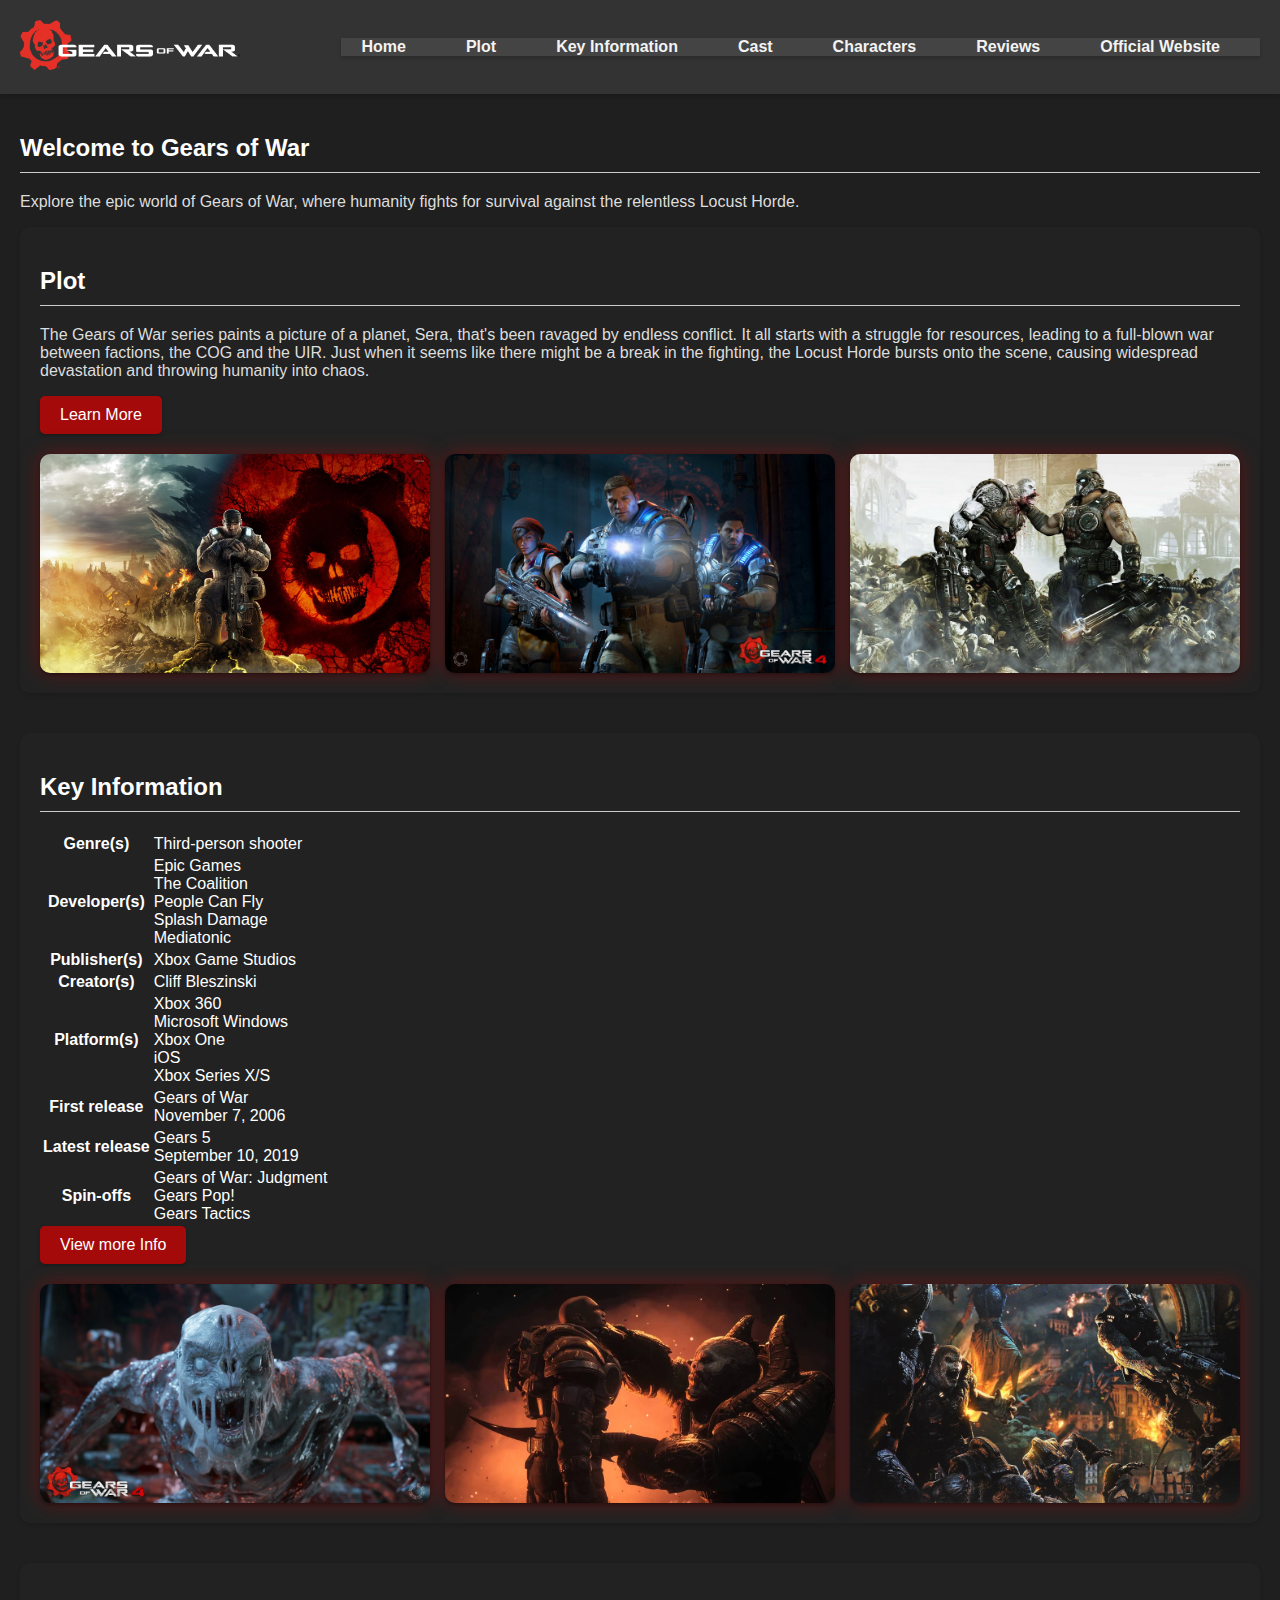
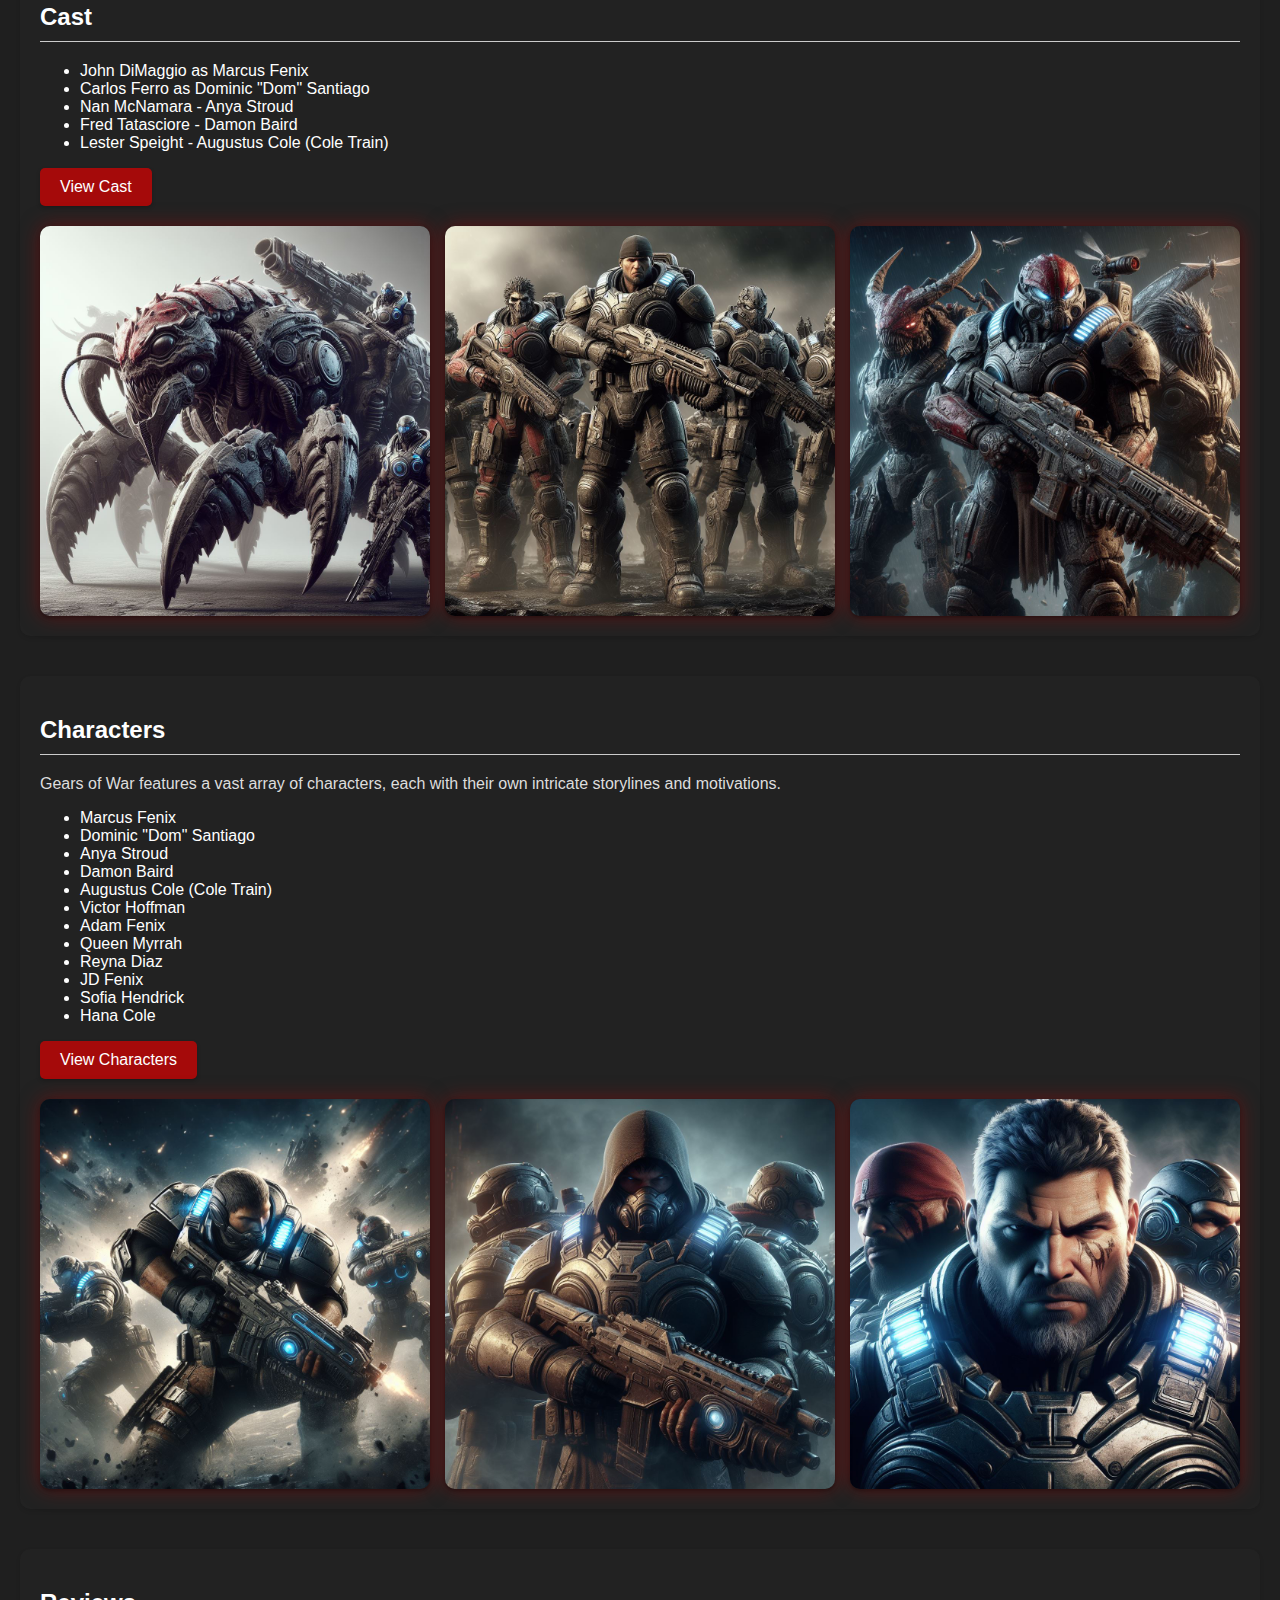
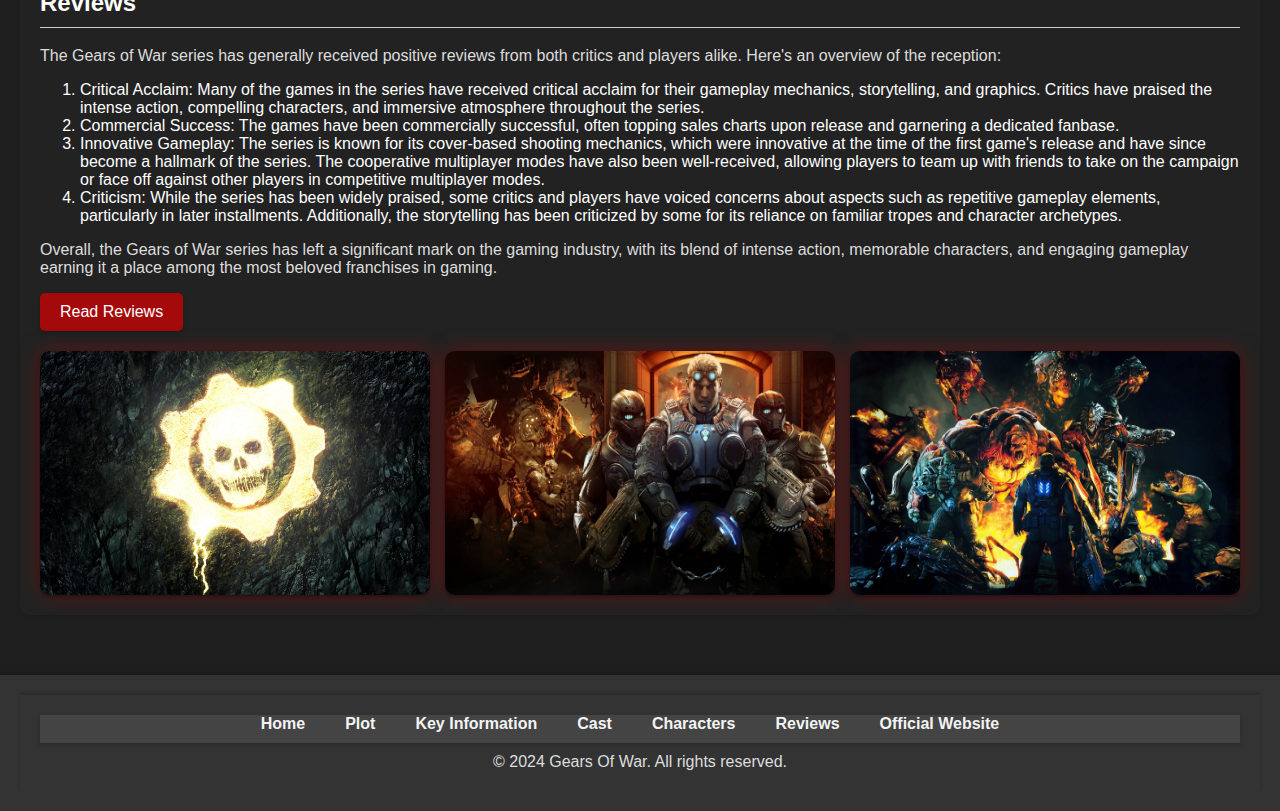
<file: index.html>
<!-- Student Name: Muhammad Mohsin -->
<!-- Student ID: 2023-741 -->
<!-- Course: Creative Computing L4-Morning-->
<!-- Module: Web Programming -->
<!-- Assessment 2 -->




<!DOCTYPE html> <!-- Hey, we're starting with an HTML5 document type declaration. -->
<html lang="en"> <!-- This is where we open our HTML document and specify the language as English. -->

<head> <!-- Here begins the head section, which contains metadata and links to external resources. -->

    <meta charset="UTF-8"> <!-- This meta tag defines the character encoding for the document as UTF-8, ensuring proper handling of special characters. -->
    <meta name="viewport" content="width=device-width, initial-scale=1.0"> <!-- This meta tag sets the viewport properties for responsive design on different devices. -->
    <title>Gears of War</title> <!-- This sets the title of the webpage, which appears in the browser tab. -->
    <link rel="stylesheet" href="style.css"> <!-- This links to an external stylesheet named "style.css" to style our HTML content. -->
    <meta name="viewport" content="width=device-width, initial-scale=1.0"> <!-- This is a duplicate viewport meta tag, maybe someone just wants to be sure it's in there. -->
</head>

<body> <!-- Now we're diving into the body of our webpage. -->

  <header> <!-- Here starts the header section, typically containing a logo and navigation menu. -->

    <div class="logo"> <!-- This div holds the logo image. -->
      <img src="logo.png" alt="Gears of War Logo"> <!-- This is the logo image with an alternative text for accessibility. -->
    </div>

    <div class="nav-toggle"> <!-- This div contains the toggle button for the navigation menu on small screens. -->
      <span></span> <!-- These spans create the hamburger menu icon with three horizontal lines. -->
      <span></span>
      <span></span>
    </div>

    <nav> <!-- This is the navigation menu section. -->
      <ul class="nav-menu"> <!-- This unordered list contains the navigation links. -->
        <li><a href="index.html">Home</a></li> <!-- This is a link to the home page. -->
        <li><a href="plot.html">Plot</a></li> <!-- This is a link to the plot page. -->
        <li><a href="key-info.html">Key Information</a></li> <!-- This is a link to the key information page. -->
        <li><a href="cast.html">Cast</a></li> <!-- This is a link to the cast page. -->
        <li><a href="characters.html">Characters</a></li> <!-- This is a link to the characters page. -->
        <li><a href="reviews.html">Reviews</a></li> <!-- This is a link to the reviews page. -->
        <li><a href="https://www.gearsofwar.com" target="_blank">Official Website</a></li> <!-- This is a link to the official Gears of War website, opening in a new tab. -->
      </ul>
    </nav>
  </header>
  <main> <!-- Now we're diving into the main content of the webpage. -->

    <h2>Welcome to Gears of War</h2> <!-- This is a heading welcoming visitors to the Gears of War website. -->
    <p>Explore the epic world of Gears of War, where humanity fights for survival against the relentless Locust Horde.</p> <!-- This paragraph introduces visitors to the world of Gears of War. -->

    <section id="plot"> <!-- This section focuses on the plot of the Gears of War series. -->

        <h2>Plot</h2> <!-- This heading introduces the plot section. -->
        <p>The Gears of War series paints a picture of a planet, Sera, that's been ravaged by endless conflict. It all starts with a struggle for resources, leading to a full-blown war between factions, the COG and the UIR. Just when it seems like there might be a break in the fighting, the Locust Horde bursts onto the scene, causing widespread devastation and throwing humanity into chaos.</p>
        <!-- These paragraphs provide an overview of the plot of the Gears of War series. -->
        <a href="https://www.gearsofwar.com" class="btn" target="_blank">Learn More</a> <!-- This is a button linking to the official Gears of War website. -->
        <div class="image-collage"> <!-- This div contains a collage of images related to the plot. -->
            <img src="plot1 .jpg" alt="Plot Image 1"> <!-- These are images related to the plot, each with an alternative text. -->
            <img src="plot2 .jpg" alt="Plot Image 2">
            <img src="plot3 .jpg" alt="Plot Image 2">

        </div>
    </section>
    <!-- Similar sections follow for key information, cast, characters, and reviews. -->
        <section id="key-info">
            <h2>Key Information</h2> 
            <table>
              <tr>
                <th>Genre(s)</th>
                <td>Third-person shooter</td>
              </tr>
              <tr>
                <th>Developer(s)</th>
                <td>Epic Games<br>The Coalition<br>People Can Fly<br>Splash Damage<br>Mediatonic</td>
              </tr>
              <tr>
                <th>Publisher(s)</th>
                <td>Xbox Game Studios</td>
              </tr>
              <tr>
                <th>Creator(s)</th>
                <td>Cliff Bleszinski</td>
              </tr>
              <tr>
                <th>Platform(s)</th>
                <td>Xbox 360<br>Microsoft Windows<br>Xbox One<br>iOS<br>Xbox Series X/S</td>
              </tr>
              <tr>
                <th>First release</th>
                <td>Gears of War<br>November 7, 2006</td>
              </tr>
              <tr>
                <th>Latest release</th>
                <td>Gears 5<br>September 10, 2019</td>
              </tr>
              <tr>
                <th>Spin-offs</th>
                <td>Gears of War: Judgment<br>Gears Pop!<br>Gears Tactics</td>
              </tr>
            </table>
            <a href="https://en.wikipedia.org/wiki/Gears_of_War#:~:text=Gears%20of%20War%20is%20a%20third-person%20shooter%20video%20game,Windows%20on%20June%2011%2C%202007." class="btn" target="_blank">View more Info</a>
            <div class="image-collage">
                <img src="keyinfo1 .jpg" alt="keyinfo Image 1">
                <img src="keyinfo2 .jpg" alt="keyinfo Image 2">
                <img src="keyinfo3 .jpg" alt="keyinfo Image 2">

            </div>
        </section>
        <section id="cast">
            <h2>Cast</h2> 
            <ul>
                <li>John DiMaggio as Marcus Fenix</li>
                <li>Carlos Ferro as Dominic "Dom" Santiago</li>
                <li>Nan McNamara - Anya Stroud</li>
                <li>Fred Tatasciore - Damon Baird</li>
                <li>Lester Speight - Augustus Cole (Cole Train)</li>
            </ul>
            <a href="https://www.imdb.com/title/tt0823463/fullcredits" class="btn" target="_blank">View Cast</a> 
            <div class="image-collage">
                <img src="cast1 .jpg" alt="cast Image 1">
                <img src="cast2 .jpg" alt="cast Image 2">
                <img src="cast3 .jpg" alt="cast Image 2">

            </div>
        </section>
        <section id="characters">
            <h2>Characters</h2> 
            <p>Gears of War features a vast array of characters, each with their own intricate storylines and motivations.</p>
            <ul>
              <li>Marcus Fenix</li>
              <li>Dominic "Dom" Santiago</li>
              <li>Anya Stroud</li>
              <li>Damon Baird</li>
              <li>Augustus Cole (Cole Train)</li>
              <li>Victor Hoffman</li>
              <li>Adam Fenix</li>
              <li>Queen Myrrah</li>
              <li>Reyna Diaz</li>
              <li>JD Fenix</li>
              <li>Sofia Hendrick</li>
              <li>Hana Cole</li>
            </ul>
            <a href="https://gearsofwar.fandom.com/wiki/Category:Characters" class="btn" target="_blank">View Characters</a>
            <div class="image-collage">
                <img src="characters1 .jpg" alt="characters Image 1">
                <img src="characters2 .jpg" alt="characters Image 2">
                <img src="characters3 .jpg" alt="characters Image 2">

            </div>
        </section>
        <section id="reviews">
            <h2>Reviews</h2> 
            <p>The Gears of War series has generally received positive reviews from both critics and players alike. Here's an overview of the reception:</p>
            <ol>
              <li>Critical Acclaim: Many of the games in the series have received critical acclaim for their gameplay mechanics, storytelling, and graphics. Critics have praised the intense action, compelling characters, and immersive atmosphere throughout the series.</li>
              <li>Commercial Success: The games have been commercially successful, often topping sales charts upon release and garnering a dedicated fanbase.</li>
              <li>Innovative Gameplay: The series is known for its cover-based shooting mechanics, which were innovative at the time of the first game's release and have since become a hallmark of the series. The cooperative multiplayer modes have also been well-received, allowing players to team up with friends to take on the campaign or face off against other players in competitive multiplayer modes.</li>
              <li>Criticism: While the series has been widely praised, some critics and players have voiced concerns about aspects such as repetitive gameplay elements, particularly in later installments. Additionally, the storytelling has been criticized by some for its reliance on familiar tropes and character archetypes.</li>
            </ol>
            <p>Overall, the Gears of War series has left a significant mark on the gaming industry, with its blend of intense action, memorable characters, and engaging gameplay earning it a place among the most beloved franchises in gaming. </p>
            <a href="https://www.metacritic.com/game/gears-of-war/" class="btn" target="_blank">Read Reviews</a> 
            <div class="image-collage">
                <img src="review1 .jpg" alt="review Image 1">
                <img src="review2 .jpg" alt="review Image 2">
                <img src="review3 .jpg" alt="review Image 2">

            </div>
        </section>
    </main>

    <footer> <!-- Finally, we're in the footer section. -->

      <footer> <!-- This seems like a mistake; it's trying to open another footer, which is redundant. -->

          <nav> <!-- This is the navigation menu in the footer. -->
            <ul> <!-- This is an unordered list of footer navigation links. -->
              <li><a href="index.html">Home</a></li> <!-- These are links to different sections of the website. -->
              <li><a href="plot.html">Plot</a></li>
              <li><a href="key-info.html">Key Information</a></li>
              <li><a href="cast.html">Cast</a></li>
              <li><a href="characters.html">Characters</a></li>
              <li><a href="reviews.html">Reviews</a></li>
              <li><a href="https://www.gearsofwar.com" target="_blank">Official Website</a></li>
            </ul>
          </nav>
          <p>&copy; 2024 Gears Of War. All rights reserved.</p> <!-- This paragraph contains copyright information. -->
  </footer> <!-- This is where the footer section ends. -->

<script src="https://code.jquery.com/jquery-3.6.0.min.js"></script> <!-- This script tag loads the jQuery library. -->
<script src="script.js"></script> <!-- This script tag loads a JavaScript file named "script.js". -->

</body> <!-- This is where the body section ends. -->

</html> <!-- And here we close our HTML document. -->
</file>
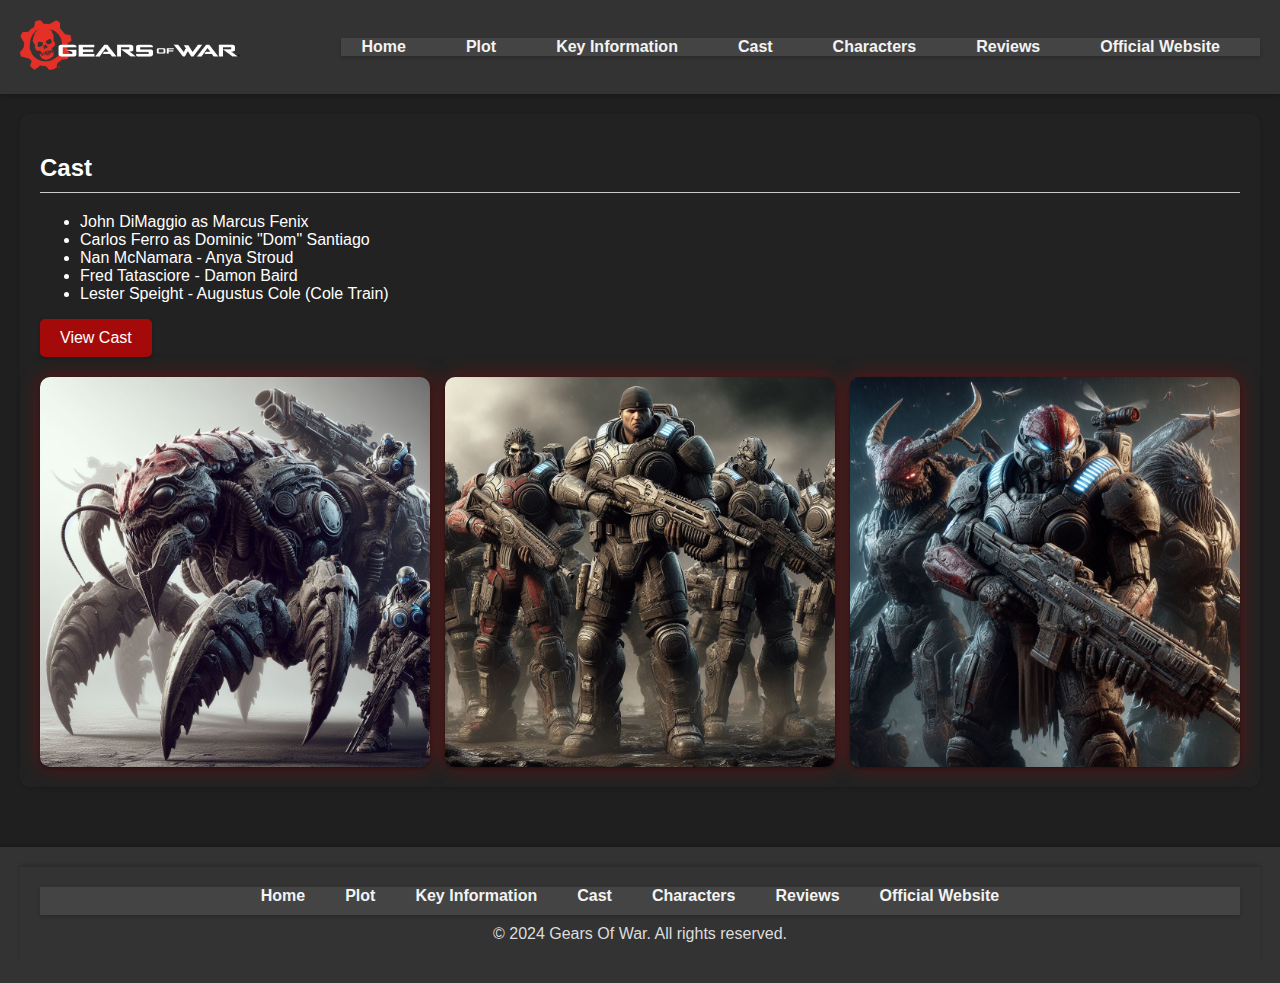
<file: cast.html>
<!-- Student Name: Muhammad Mohsin -->
<!-- Student ID: 2023-741 -->
<!-- Course: Creative Computing L4-Morning-->
<!-- Module: Web Programming -->
<!-- Assessment 2 -->

<!DOCTYPE html> <!-- Declaring HTML5 document type. -->
<html lang="en"> <!-- Opening HTML tag with language attribute set to English. -->

<head> <!-- Beginning of the head section. Contains metadata and links to external resources. -->

    <meta charset="UTF-8"> <!-- Declaring character encoding as UTF-8. -->
    <meta name="viewport" content="width=device-width, initial-scale=1.0"> <!-- Setting viewport for responsive design. -->
    <title>Gears of War - Cast</title> <!-- Setting the title of the webpage. -->
    <link rel="stylesheet" href="style.css"> <!-- Linking an external stylesheet named "style.css". -->
    <meta name="viewport" content="width=device-width, initial-scale=1.0"> <!-- Duplicate viewport meta tag. -->
</head>

<body> <!-- Beginning of the body section. -->

    <header> <!-- Header section with logo and navigation menu. -->

        <div class="logo"> <!-- Div for the logo. -->
          <img src="logo.png" alt="Gears of War Logo"> <!-- Logo image with alternative text. -->
        </div>

        <div class="nav-toggle"> <!-- Div for the navigation menu toggle button. -->
          <span></span> <!-- Hamburger menu icon with three horizontal lines. -->
          <span></span>
          <span></span>
        </div>

        <nav> <!-- Navigation menu section. -->
          <ul class="nav-menu"> <!-- Unordered list containing navigation links. -->
            <li><a href="index.html">Home</a></li> <!-- Link to the home page. -->
            <li><a href="plot.html">Plot</a></li> <!-- Link to the plot page. -->
            <li><a href="key-info.html">Key Information</a></li> <!-- Link to the key information page. -->
            <li><a href="cast.html">Cast</a></li> <!-- Link to the cast page. -->
            <li><a href="characters.html">Characters</a></li> <!-- Link to the characters page. -->
            <li><a href="reviews.html">Reviews</a></li> <!-- Link to the reviews page. -->
            <li><a href="https://www.gearsofwar.com" target="_blank">Official Website</a></li> <!-- Link to the official website, opening in a new tab. -->
          </ul>
        </nav>
    </header>

    <main> <!-- Main content of the webpage. -->

        <section id="cast"> <!-- Section focusing on the cast of Gears of War. -->

            <h2>Cast</h2> <!-- Heading introducing the cast section. -->
            <ul> <!-- Unordered list containing cast members. -->
                <li>John DiMaggio as Marcus Fenix</li> <!-- Cast member with character name. -->
                <li>Carlos Ferro as Dominic "Dom" Santiago</li>
                <li>Nan McNamara - Anya Stroud</li>
                <li>Fred Tatasciore - Damon Baird</li>
                <li>Lester Speight - Augustus Cole (Cole Train)</li>
            </ul>
            <a href="https://www.imdb.com/title/tt0823463/fullcredits" class="btn" target="_blank">View Cast</a> <!-- Button linking to IMDb page for full cast credits. -->
            <div class="image-collage"> <!-- Div containing a collage of images related to the cast. -->
                <img src="cast1 .jpg" alt="cast Image 1"> <!-- Images related to the cast, each with alternative text. -->
                <img src="cast2 .jpg" alt="cast Image 2">
                <img src="cast3 .jpg" alt="cast Image 2">
            </div>
        </section>

    </main>

    <footer> <!-- Footer section. -->

        <footer> <!-- Redundant opening footer tag. -->

            <nav> <!-- Navigation menu in the footer. -->
              <ul> <!-- Unordered list of footer navigation links. -->
                <li><a href="index.html">Home</a></li> <!-- Links to different sections of the website. -->
                <li><a href="plot.html">Plot</a></li>
                <li><a href="key-info.html">Key Information</a></li>
                <li><a href="cast.html">Cast</a></li>
                <li><a href="characters.html">Characters</a></li>
                <li><a href="reviews.html">Reviews</a></li>
                <li><a href="https://www.gearsofwar.com" target="_blank">Official Website</a></li>
              </ul>
            </nav>
            <p>&copy; 2024 Gears Of War. All rights reserved.</p> <!-- Copyright information. -->
        </footer> <!-- End of footer section. -->

    </footer>

    <script src="https://code.jquery.com/jquery-3.6.0.min.js"></script> <!-- Script tag loading jQuery library. -->
    <script src="script.js"></script> <!-- Script tag loading a JavaScript file named "script.js". -->

</body> <!-- End of body section. -->

</html> <!-- Closing HTML tag. -->
</file>
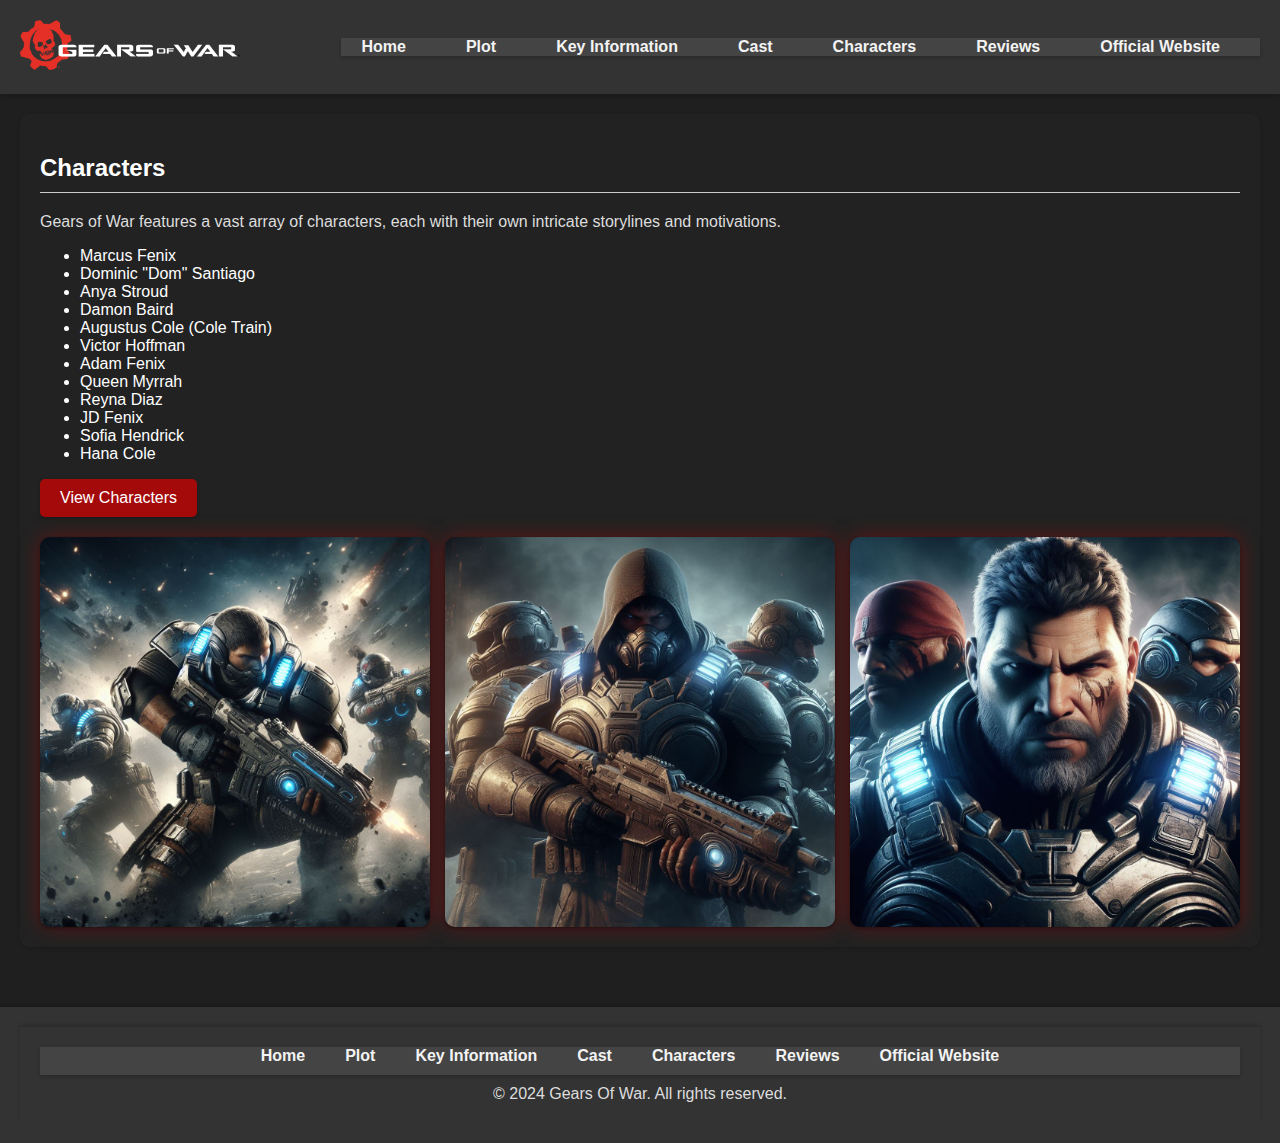
<file: characters.html>
<!-- Student Name: Muhammad Mohsin -->
<!-- Student ID: 2023-741 -->
<!-- Course: Creative Computing L4-Morning-->
<!-- Module: Web Programming -->
<!-- Assessment 2 -->



<!DOCTYPE html> <!-- Declaring HTML5 document type. -->
<html lang="en"> <!-- Opening HTML tag with language attribute set to English. -->

<head> <!-- Beginning of the head section. Contains metadata and links to external resources. -->

    <meta charset="UTF-8"> <!-- Declaring character encoding as UTF-8. -->
    <meta name="viewport" content="width=device-width, initial-scale=1.0"> <!-- Setting viewport for responsive design. -->
    <title>Gears of War - Characters</title> <!-- Setting the title of the webpage. -->
    <link rel="stylesheet" href="style.css"> <!-- Linking an external stylesheet named "style.css". -->
    <meta name="viewport" content="width=device-width, initial-scale=1.0"> <!-- Duplicate viewport meta tag. -->
</head>

<body> <!-- Beginning of the body section. -->

    <header> <!-- Header section with logo and navigation menu. -->

        <div class="logo"> <!-- Div for the logo. -->
          <img src="logo.png" alt="Gears of War Logo"> <!-- Logo image with alternative text. -->
        </div>

        <div class="nav-toggle"> <!-- Div for the navigation menu toggle button. -->
          <span></span> <!-- Hamburger menu icon with three horizontal lines. -->
          <span></span>
          <span></span>
        </div>

        <nav> <!-- Navigation menu section. -->
          <ul class="nav-menu"> <!-- Unordered list containing navigation links. -->
            <li><a href="index.html">Home</a></li> <!-- Link to the home page. -->
            <li><a href="plot.html">Plot</a></li> <!-- Link to the plot page. -->
            <li><a href="key-info.html">Key Information</a></li> <!-- Link to the key information page. -->
            <li><a href="cast.html">Cast</a></li> <!-- Link to the cast page. -->
            <li><a href="characters.html">Characters</a></li> <!-- Link to the characters page. -->
            <li><a href="reviews.html">Reviews</a></li> <!-- Link to the reviews page. -->
            <li><a href="https://www.gearsofwar.com" target="_blank">Official Website</a></li> <!-- Link to the official website, opening in a new tab. -->
          </ul>
        </nav>
    </header>

    <main> <!-- Main content of the webpage. -->

        <section id="characters"> <!-- Section focusing on the characters of Gears of War. -->

            <h2>Characters</h2> <!-- Heading introducing the characters section. -->
            <p>Gears of War features a vast array of characters, each with their own intricate storylines and motivations.</p> <!-- Paragraph providing an overview of the characters. -->
            <ul> <!-- Unordered list containing character names. -->
                <li>Marcus Fenix</li> <!-- Character name. -->
                <li>Dominic "Dom" Santiago</li>
                <li>Anya Stroud</li>
                <li>Damon Baird</li>
                <li>Augustus Cole (Cole Train)</li>
                <li>Victor Hoffman</li>
                <li>Adam Fenix</li>
                <li>Queen Myrrah</li>
                <li>Reyna Diaz</li>
                <li>JD Fenix</li>
                <li>Sofia Hendrick</li>
                <li>Hana Cole</li>
            </ul>
            <a href="https://gearsofwar.fandom.com/wiki/Category:Characters" class="btn" target="_blank">View Characters</a> <!-- Button linking to a webpage with more information about the characters. -->
            <div class="image-collage"> <!-- Div containing a collage of images related to the characters. -->
                <img src="characters1 .jpg" alt="characters Image 1"> <!-- Images related to the characters, each with alternative text. -->
                <img src="characters2 .jpg" alt="characters Image 2">
                <img src="characters3 .jpg" alt="characters Image 2">
            </div>
        </section>

    </main>

    <footer> <!-- Footer section. -->

        <footer> <!-- Redundant opening footer tag. -->

            <nav> <!-- Navigation menu in the footer. -->
              <ul> <!-- Unordered list of footer navigation links. -->
                <li><a href="index.html">Home</a></li> <!-- Links to different sections of the website. -->
                <li><a href="plot.html">Plot</a></li>
                <li><a href="key-info.html">Key Information</a></li>
                <li><a href="cast.html">Cast</a></li>
                <li><a href="characters.html">Characters</a></li>
                <li><a href="reviews.html">Reviews</a></li>
                <li><a href="https://www.gearsofwar.com" target="_blank">Official Website</a></li>
              </ul>
            </nav>
            <p>&copy; 2024 Gears Of War. All rights reserved.</p> <!-- Copyright information. -->
        </footer> <!-- End of footer section. -->

    </footer>

    <script src="https://code.jquery.com/jquery-3.6.0.min.js"></script> <!-- Script tag loading jQuery library. -->
    <script src="script.js"></script> <!-- Script tag loading a JavaScript file named "script.js". -->

</body> <!-- End of body section. -->

</html> <!-- Closing HTML tag. -->
</file>
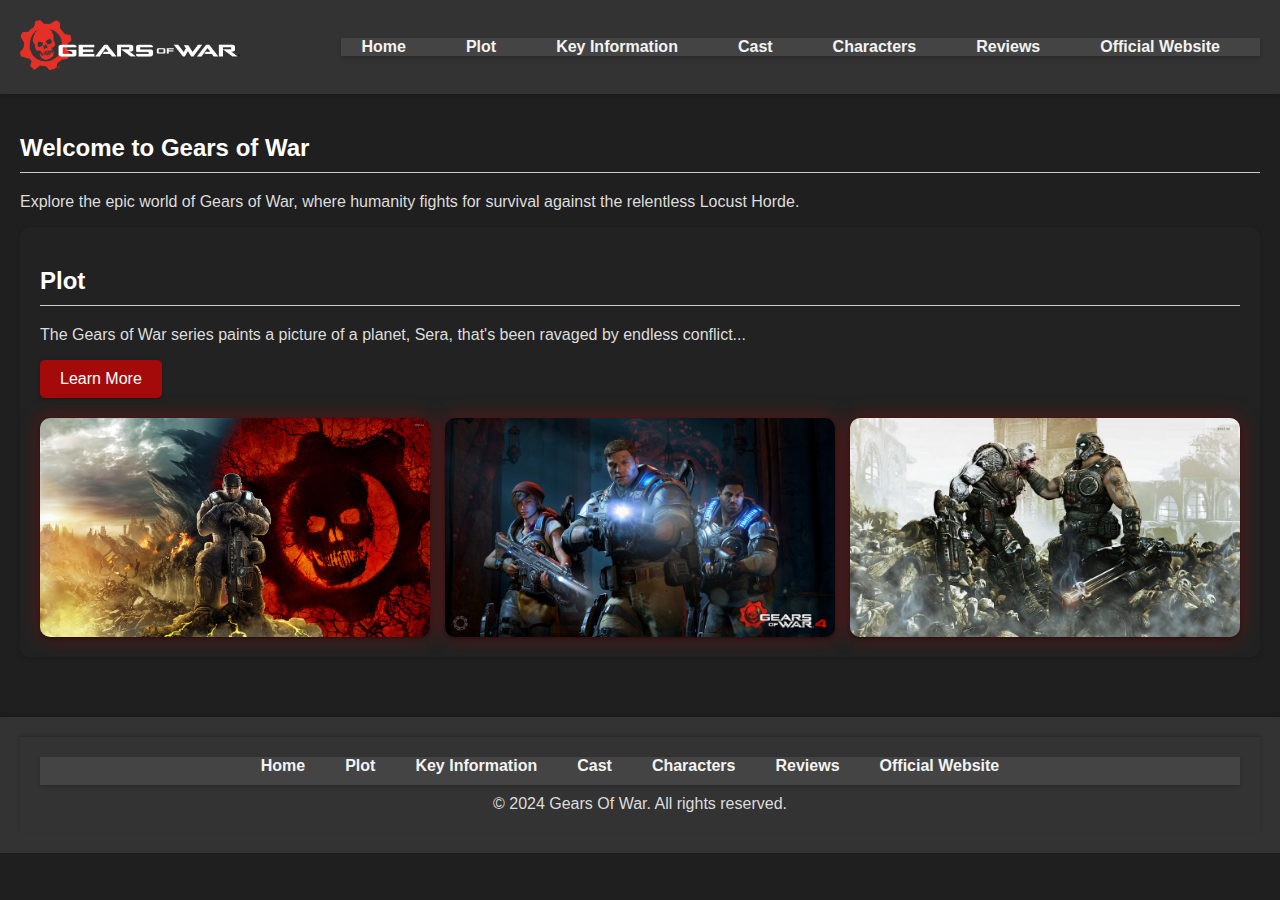
<file: key-info.html>
<!-- Student Name: Muhammad Mohsin -->
<!-- Student ID: 2023-741 -->
<!-- Course: Creative Computing L4-Morning-->
<!-- Module: Web Programming -->
<!-- Assessment 2 -->
<!DOCTYPE html> <!-- Declaring HTML5 document type. -->
<html lang="en"> <!-- Opening HTML tag with language attribute set to English. -->

<head> <!-- Beginning of the head section. Contains metadata and links to external resources. -->

    <meta charset="UTF-8"> <!-- Declaring character encoding as UTF-8. -->
    <meta name="viewport" content="width=device-width, initial-scale=1.0"> <!-- Setting viewport for responsive design. -->
    <title>Gears of War</title> <!-- Setting the title of the webpage. -->
    <link rel="stylesheet" href="style.css"> <!-- Linking an external stylesheet named "style.css". -->
    <meta name="viewport" content="width=device-width, initial-scale=1.0"> <!-- Duplicate viewport meta tag. -->
</head>

<body> <!-- Beginning of the body section. -->

  <header> <!-- Header section with logo and navigation menu. -->

    <div class="logo"> <!-- Div for the logo. -->
      <img src="logo.png" alt="Gears of War Logo"> <!-- Logo image with alternative text. -->
    </div>

    <div class="nav-toggle"> <!-- Div for the navigation menu toggle button. -->
      <span></span> <!-- Hamburger menu icon with three horizontal lines. -->
      <span></span>
      <span></span>
    </div>

    <nav> <!-- Navigation menu section. -->
      <ul class="nav-menu"> <!-- Unordered list containing navigation links. -->
        <li><a href="index.html">Home</a></li> <!-- Link to the home page. -->
        <li><a href="plot.html">Plot</a></li> <!-- Link to the plot page. -->
        <li><a href="key-info.html">Key Information</a></li> <!-- Link to the key information page. -->
        <li><a href="cast.html">Cast</a></li> <!-- Link to the cast page. -->
        <li><a href="characters.html">Characters</a></li> <!-- Link to the characters page. -->
        <li><a href="reviews.html">Reviews</a></li> <!-- Link to the reviews page. -->
        <li><a href="https://www.gearsofwar.com" target="_blank">Official Website</a></li> <!-- Link to the official website, opening in a new tab. -->
      </ul>
    </nav>
  </header>

    <main> <!-- Main content of the webpage. -->

        <h2>Welcome to Gears of War</h2> <!-- Heading welcoming visitors to the Gears of War website. -->
        <p>Explore the epic world of Gears of War, where humanity fights for survival against the relentless Locust Horde.</p> <!-- Introduction paragraph to the Gears of War world. -->

        <section id="plot"> <!-- Section focusing on the plot of the Gears of War series. -->

            <h2>Plot</h2> <!-- Heading introducing the plot section. -->
            <p>The Gears of War series paints a picture of a planet, Sera, that's been ravaged by endless conflict...</p> <!-- Paragraphs providing an overview of the plot. -->
            <a href="https://www.gearsofwar.com" class="btn" target="_blank">Learn More</a> <!-- Button linking to the official website. -->
            <div class="image-collage"> <!-- Div containing a collage of images related to the plot. -->
                <img src="plot1 .jpg" alt="Plot Image 1"> <!-- Images related to the plot, each with alternative text. -->
                <img src="plot2 .jpg" alt="Plot Image 2">
                <img src="plot3 .jpg" alt="Plot Image 2">
            </div>
        </section>
        <!-- Similar sections follow for key information, cast, characters, and reviews. -->

    </main>

    <footer> <!-- Footer section. -->

      <footer> <!-- Redundant opening footer tag. -->

          <nav> <!-- Navigation menu in the footer. -->
            <ul> <!-- Unordered list of footer navigation links. -->
              <li><a href="index.html">Home</a></li> <!-- Links to different sections of the website. -->
              <li><a href="plot.html">Plot</a></li>
              <li><a href="key-info.html">Key Information</a></li>
              <li><a href="cast.html">Cast</a></li>
              <li><a href="characters.html">Characters</a></li>
              <li><a href="reviews.html">Reviews</a></li>
              <li><a href="https://www.gearsofwar.com" target="_blank">Official Website</a></li>
            </ul>
          </nav>
          <p>&copy; 2024 Gears Of War. All rights reserved.</p> <!-- Copyright information. -->
  </footer> <!-- End of footer section. -->

<script src="https://code.jquery.com/jquery-3.6.0.min.js"></script> <!-- Script tag loading jQuery library. -->
<script src="script.js"></script> <!-- Script tag loading a JavaScript file named "script.js". -->

</body> <!-- End of body section. -->

</html> <!-- Closing HTML tag. -->
</file>
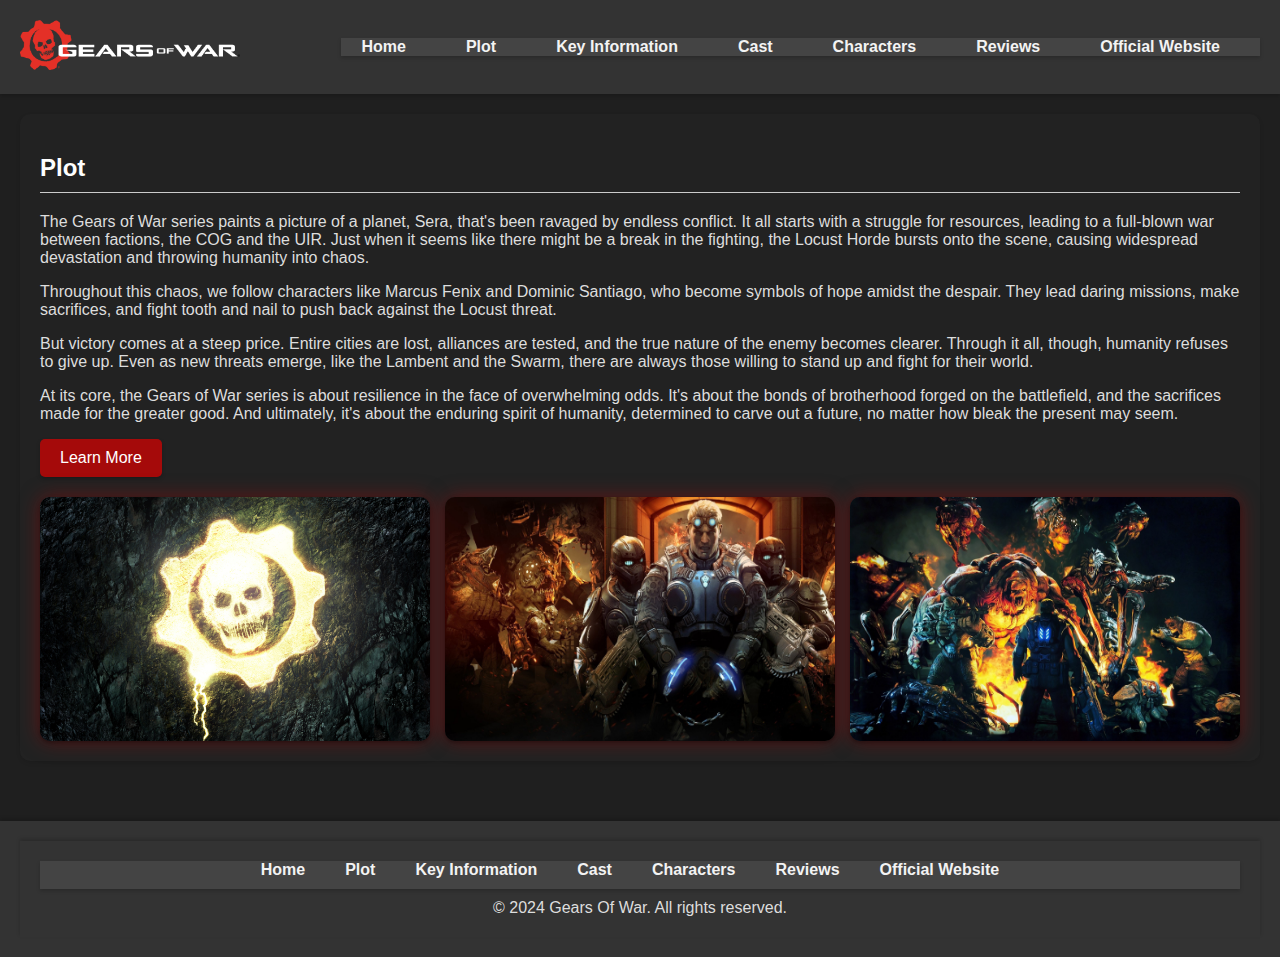
<file: plot.html>
<!-- Student Name: Muhammad Mohsin -->
<!-- Student ID: 2023-741 -->
<!-- Course: Creative Computing L4-Morning-->
<!-- Module: Web Programming -->
<!-- Assessment 2 -->



<!DOCTYPE html> <!-- Declares the document type and version of HTML -->
<html lang="en"> <!-- Defines the language of the document -->

<head>
    
    <meta charset="UTF-8"> <!-- Declares the character encoding for the document -->
    <meta name="viewport" content="width=device-width, initial-scale=1.0"> <!-- Sets the viewport properties for responsive design -->
    <title>Gears of War - Plot</title> <!-- Title of the webpage -->
    <link rel="stylesheet" href="style.css"> <!-- Links an external stylesheet for styling -->
    <meta name="viewport" content="width=device-width, initial-scale=1.0"> <!-- Sets the viewport properties again (duplicate) -->
</head>

<body>
    <header> <!-- Defines the header section of the webpage -->
        <div class="logo">
          <img src="logo.png" alt="Gears of War Logo"> <!-- Inserts the logo image -->
        </div>
        <div class="nav-toggle">
          <span></span> <!-- Creates a toggle button for navigation menu -->
          <span></span> <!-- Creates a toggle button for navigation menu -->
          <span></span> <!-- Creates a toggle button for navigation menu -->
        </div>
        <nav> <!-- Defines the navigation menu -->
          <ul class="nav-menu">
            <li><a href="index.html">Home</a></li> <!-- Home page link -->
            <li><a href="plot.html">Plot</a></li> <!-- Plot page link -->
            <li><a href="key-info.html">Key Information</a></li> <!-- Key Information page link -->
            <li><a href="cast.html">Cast</a></li> <!-- Cast page link -->
            <li><a href="characters.html">Characters</a></li> <!-- Characters page link -->
            <li><a href="reviews.html">Reviews</a></li> <!-- Reviews page link -->
            <li><a href="https://www.gearsofwar.com" target="_blank">Official Website</a></li> <!-- Official website link -->
          </ul>
        </nav>
      </header>
    <main> <!-- Defines the main content section of the webpage -->
        <section id="plot"> <!-- Defines a section specifically for the plot -->
            <h2>Plot</h2> <!-- Heading for the plot section -->
            
            <p>The Gears of War series paints a picture of a planet, Sera, that's been ravaged by endless conflict. It all starts with a struggle for resources, leading to a full-blown war between factions, the COG and the UIR. Just when it seems like there might be a break in the fighting, the Locust Horde bursts onto the scene, causing widespread devastation and throwing humanity into chaos.</p> <!-- Paragraph describing the plot -->
            <p>Throughout this chaos, we follow characters like Marcus Fenix and Dominic Santiago, who become symbols of hope amidst the despair. They lead daring missions, make sacrifices, and fight tooth and nail to push back against the Locust threat.</p> <!-- Paragraph describing the plot -->
            <p>But victory comes at a steep price. Entire cities are lost, alliances are tested, and the true nature of the enemy becomes clearer. Through it all, though, humanity refuses to give up. Even as new threats emerge, like the Lambent and the Swarm, there are always those willing to stand up and fight for their world.</p> <!-- Paragraph describing the plot -->
            <p>At its core, the Gears of War series is about resilience in the face of overwhelming odds. It's about the bonds of brotherhood forged on the battlefield, and the sacrifices made for the greater good. And ultimately, it's about the enduring spirit of humanity, determined to carve out a future, no matter how bleak the present may seem.</p> <!-- Paragraph describing the plot -->
            <a href="https://www.gearsofwar.com" class="btn" target="_blank">Learn More</a>  <!-- Button linking to the official website -->
            <div class="image-collage">
                <img src="review1 .jpg" alt="review Image 1"> <!-- Image for review 1 -->
                <img src="review2 .jpg" alt="review Image 2"> <!-- Image for review 2 -->
                <img src="review3 .jpg" alt="review Image 2"> <!-- Image for review 3 -->

            </div>
        </section>
    </main>

    <footer> <!-- Defines the footer section of the webpage -->
        <footer> <!-- Incorrectly nested footer tag -->
            <nav> <!-- Defines navigation links in the footer -->
              <ul>
                <li><a href="index.html">Home</a></li> <!-- Home page link -->
                <li><a href="plot.html">Plot</a></li> <!-- Plot page link -->
                <li><a href="key-info.html">Key Information</a></li> <!-- Key Information page link -->
                <li><a href="cast.html">Cast</a></li> <!-- Cast page link -->
                <li><a href="characters.html">Characters</a></li> <!-- Characters page link -->
                <li><a href="reviews.html">Reviews</a></li> <!-- Reviews page link -->
                <li><a href="https://www.gearsofwar.com" target="_blank">Official Website</a></li> <!-- Official website link -->
              </ul>
            </nav>
            <p>&copy; 2024 Gears Of War. All rights reserved.</p> <!-- Copyright information -->
    </footer>
    <script src="https://code.jquery.com/jquery-3.6.0.min.js"></script> <!-- Script source for jQuery library -->
    <script src="script.js"></script> <!-- Script source for custom JavaScript -->

</html>
</file>
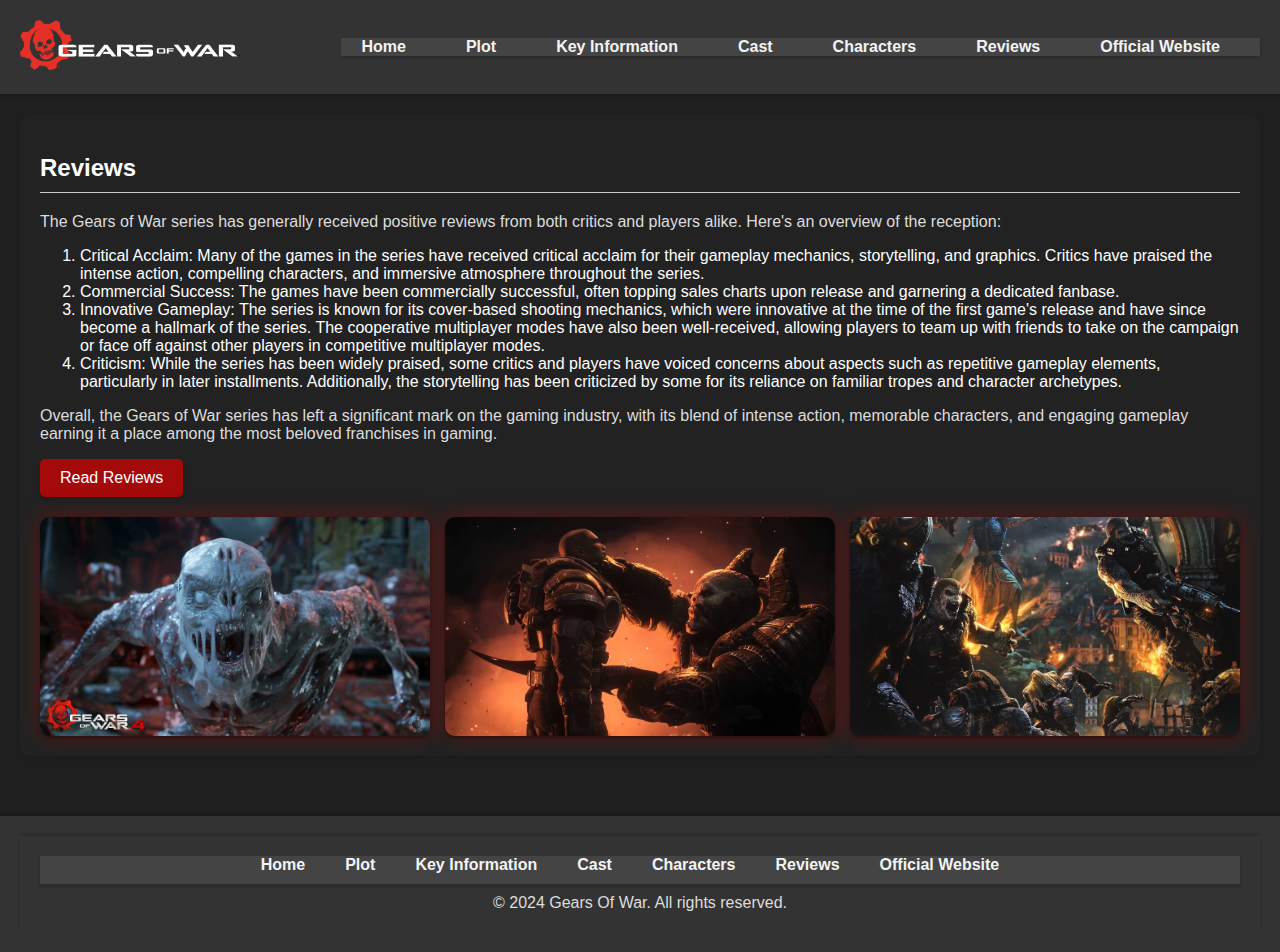
<file: reviews.html>
<!-- Student Name: Muhammad Mohsin -->
<!-- Student ID: 2023-741 -->
<!-- Course: Creative Computing L4-Morning-->
<!-- Module: Web Programming -->
<!-- Assessment 2 -->



<!DOCTYPE html> <!-- Declaring HTML5 document type. -->
<html lang="en"> <!-- Opening HTML tag with language attribute set to English. -->

<head> <!-- Beginning of the head section. Contains metadata and links to external resources. -->

    <meta charset="UTF-8"> <!-- Declaring character encoding as UTF-8. -->
    <meta name="viewport" content="width=device-width, initial-scale=1.0"> <!-- Setting viewport for responsive design. -->
    <title>Gears of War - Reviews</title> <!-- Setting the title of the webpage. -->
    <link rel="stylesheet" href="style.css"> <!-- Linking an external stylesheet named "style.css". -->
    <meta name="viewport" content="width=device-width, initial-scale=1.0"> <!-- Duplicate viewport meta tag. -->
</head>

<body> <!-- Beginning of the body section. -->

    <header> <!-- Header section with logo and navigation menu. -->

        <div class="logo"> <!-- Div for the logo. -->
          <img src="logo.png" alt="Gears of War Logo"> <!-- Logo image with alternative text. -->
        </div>

        <div class="nav-toggle"> <!-- Div for the navigation menu toggle button. -->
          <span></span> <!-- Hamburger menu icon with three horizontal lines. -->
          <span></span>
          <span></span>
        </div>

        <nav> <!-- Navigation menu section. -->
          <ul class="nav-menu"> <!-- Unordered list containing navigation links. -->
            <li><a href="index.html">Home</a></li> <!-- Link to the home page. -->
            <li><a href="plot.html">Plot</a></li> <!-- Link to the plot page. -->
            <li><a href="key-info.html">Key Information</a></li> <!-- Link to the key information page. -->
            <li><a href="cast.html">Cast</a></li> <!-- Link to the cast page. -->
            <li><a href="characters.html">Characters</a></li> <!-- Link to the characters page. -->
            <li><a href="reviews.html">Reviews</a></li> <!-- Link to the reviews page. -->
            <li><a href="https://www.gearsofwar.com" target="_blank">Official Website</a></li> <!-- Link to the official website, opening in a new tab. -->
          </ul>
        </nav>
    </header>

    <main> <!-- Main content of the webpage. -->

        <section id="reviews"> <!-- Section focusing on the reviews of Gears of War. -->

            <h2>Reviews</h2> <!-- Heading introducing the reviews section. -->
            <p>The Gears of War series has generally received positive reviews from both critics and players alike. Here's an overview of the reception:</p> <!-- This is a paragraph describing the reception of the series -->
            <ol> <!-- Ordered list containing review points. -->
                <li>Critical Acclaim: Many of the games in the series have received critical acclaim for their gameplay mechanics, storytelling, and graphics. Critics have praised the intense action, compelling characters, and immersive atmosphere throughout the series.</li> <!-- First review point. -->
                <li>Commercial Success: The games have been commercially successful, often topping sales charts upon release and garnering a dedicated fanbase.</li> <!-- Second review point. -->
                <li>Innovative Gameplay: The series is known for its cover-based shooting mechanics, which were innovative at the time of the first game's release and have since become a hallmark of the series. The cooperative multiplayer modes have also been well-received, allowing players to team up with friends to take on the campaign or face off against other players in competitive multiplayer modes.</li> <!-- Third review point. -->
                <li>Criticism: While the series has been widely praised, some critics and players have voiced concerns about aspects such as repetitive gameplay elements, particularly in later installments. Additionally, the storytelling has been criticized by some for its reliance on familiar tropes and character archetypes.</li> <!-- Fourth review point. -->
            </ol>
            <p>Overall, the Gears of War series has left a significant mark on the gaming industry, with its blend of intense action, memorable characters, and engaging gameplay earning it a place among the most beloved franchises in gaming.</p> <!-- This is a concluding paragraph -->
            <a href="https://www.metacritic.com/game/gears-of-war/" class="btn" target="_blank">Read Reviews</a> <!-- Button linking to a webpage with more reviews. -->
            <div class="image-collage"> <!-- Div containing a collage of images related to the reviews. -->
                <img src="keyinfo1 .jpg" alt="keyinfo Image 1"> <!-- Images related to the reviews, each with alternative text. -->
                <img src="keyinfo2 .jpg" alt="keyinfo Image 2">
                <img src="keyinfo3 .jpg" alt="keyinfo Image 2">
            </div>
        </section>

    </main>

    <footer> <!-- Footer section. -->

        <footer> <!-- Redundant opening footer tag. -->

            <nav> <!-- Navigation menu in the footer. -->
              <ul> <!-- Unordered list of footer navigation links. -->
                <li><a href="index.html">Home</a></li> <!-- Links to different sections of the website. -->
                <li><a href="plot.html">Plot</a></li>
                <li><a href="key-info.html">Key Information</a></li>
                <li><a href="cast.html">Cast</a></li>
                <li><a href="characters.html">Characters</a></li>
                <li><a href="reviews.html">Reviews</a></li>
                <li><a href="https://www.gearsofwar.com" target="_blank">Official Website</a></li>
              </ul>
            </nav>
            <p>&copy; 2024 Gears Of War. All rights reserved.</p> <!-- Copyright information. -->
        </footer> <!-- End of footer section. -->

    </footer>

    <script src="https://code.jquery.com/jquery-3.6.0.min.js"></script> <!-- Script tag loading jQuery library. -->
    <script src="script.js"></script> <!-- Script tag loading a JavaScript file named "script.js". -->

</body> <!-- End of body section. -->

</html> <!-- Closing HTML tag. -->
</file>
<file: style.css>
body {
    font-family: 'Bebas Neue', sans-serif; /* Set font family for the entire document */
    margin: 0; /* Remove default margin */
    padding: 0; /* Remove default padding */
    background-color: #1f1f1f; /* Set background color */
    color: #fff; /* Set text color */
  }
  
  header {
    background-color: #333; /* Set background color for header */
    color: #fff; /* Set text color for header */
    text-align: center; /* Center-align text */
    padding: 20px; /* Add padding */
    box-shadow: 0 2px 4px rgba(0, 0, 0, 0.2); /* Add box shadow */
    font-weight: bold; /* Set font weight */
    display: flex; /* Use flexbox layout */
    justify-content: space-between; /* Space evenly between items */
    align-items: center; /* Center-align items vertically */
  }
  
  .logo img {
    max-height: 50px; /* Set maximum height for logo image */
  }
  nav ul {
    list-style-type: none; /* Remove list bullet */
    margin: 0; /* Remove default margin */
    padding: 0; /* Remove default padding */
    background-color: #444; /* Set background color for navigation menu */
    text-align: center; /* Center-align text */
    box-shadow: 0 2px 4px rgba(0, 0, 0, 0.2); /* Add box shadow */
  }
  
  nav ul li {
    display: inline; /* Display list items inline */
    margin-right: 20px; /* Add margin between list items */
    position: relative; /* Set position to relative */
  }
  
  nav ul li a {
    text-decoration: none; /* Remove underline from links */
    color: #f3f3f3; /* Set text color for links */
    font-weight: bold; /* Set font weight */
    padding: 10px 20px; /* Add padding */
    position: relative; /* Set position to relative */
  }
  
  nav ul li a:hover::before {
    content: ''; /* Add pseudo-element content */
    position: absolute; /* Set position to absolute */
    top: 0; /* Position at the top */
    left: 0; /* Position at the left */
    width: 100%; /* Take up full width */
    height: 100%; /* Take up full height */
    background-color: rgba(255, 255, 255, 0.1); /* Set background color with transparency */
    border-radius: 5px; /* Add border radius */
    z-index: -1; /* Set z-index to position behind the link text */
  }
  
  main {
    padding: 20px; /* Add padding */
  }
  
  section {
    margin-bottom: 40px; /* Add margin at the bottom */
    background-color: #222; /* Set background color */
    padding: 20px; /* Add padding */
    border-radius: 10px; /* Add border radius */
    box-shadow: 0 2px 4px rgba(0, 0, 0, 0.1); /* Add box shadow */
  }
  
  h2 {
    color: #fff; /* Set text color */
    border-bottom: 1px solid #ccc; /* Add bottom border */
    padding-bottom: 10px; /* Add padding at the bottom */
    font-weight: bold; /* Set font weight */
  }
  
  p {
    color: #ddd; /* Set text color */
    font-weight: 500; /* Set font weight */
  }
  
  .btn {
    display: inline-block; /* Display as inline-block */
    padding: 10px 20px; /* Add padding */
    background-color: #a50a0a; /* Set background color */
    color: #fff; /* Set text color */
    text-decoration: none; /* Remove underline from links */
    border-radius: 5px; /* Add border radius */
    box-shadow: 0 2px 4px rgba(0, 0, 0, 0.2); /* Add box shadow */
    transition: background-color 0.3s ease; /* Add transition effect */
    font-family: 'Bebas Neue', sans-serif; /* Set font family */
  }
  
  .btn:hover {
    background-color: #a50a0a86; /* Change background color on hover */
  }
  
  footer {
    background-color: #333; /* Set background color for footer */
    color: #fff; /* Set text color for footer */
    text-align: center; /* Center-align text */
    padding: 20px; /* Add padding */
    box-shadow: 0 -2px 4px rgba(0, 0, 0, 0.2); /* Add box shadow */
  }
  
  footer nav ul {
    list-style-type: none; /* Remove list bullet */
    margin: 0; /* Remove default margin */
    padding: 0; /* Remove default padding */
    display: flex; /* Use flexbox layout */
    justify-content: center; /* Center-align items horizontally */
    flex-wrap: wrap; /* Allow items to wrap to the next line */
    margin-bottom: 10px; /* Add margin at the bottom */
  }
  
  footer nav ul li {
    margin-right: 20px; /* Add margin between list items */
    margin-bottom: 10px; /* Add margin at the bottom */
    position: relative; /* Set position to relative */
  }
  
  footer nav ul li a {
    text-decoration: none; /* Remove underline from links */
    color: #f3f3f3; /* Set text color for links */
    font-weight: bold; /* Set font weight */
    padding: 5px 10px; /* Add padding */
    position: relative; /* Set position to relative */
  }
  
  footer nav ul li a:hover::before {
    content: ''; /* Add pseudo-element content */
    position: absolute; /* Set position to absolute */
    top: 0; /* Position at the top */
    left: 0; /* Position at the left */
    width: 100%; /* Take up full width */
    height: 100%; /* Take up full height */
    background-color: rgba(255, 255, 255, 0.1); /* Set background color with transparency */
    border-radius: 5px; /* Add border radius */
    z-index: -1; /* Set z-index to position behind the link text */
  }
  
  footer p {
    margin: 0; /* Remove margin */
  }
  
  @media (max-width: 767px) {
    footer nav ul {
      flex-direction: column; /* Arrange items in a column */
      align-items: center; /* Center-align items horizontally */
    }
  
    footer nav ul li {
      margin-right: 0; /* Remove margin */
    }
  }
  
  .character {
    color: #a50a0a; /* Set text color */
    cursor: pointer; /* Set cursor to pointer */
  }
  
  .character:hover {
    text-decoration: underline; /* Underline text on hover */
  }
  
  .image-collage {
    display: flex; /* Use flexbox layout */
    justify-content: space-between; /* Space items evenly */
    margin-top: 20px; /* Add margin at the top */
  }
  
  .image-collage img {
    max-width: calc(33.33% - 10px); /* Set maximum width for images */
    border-radius: 10px; /* Add border radius */
    box-shadow: 0 2px 4px rgba(0, 0, 0, 0.4), 0 0 20px rgba(165, 10, 10, 0.5); /* Add box shadow */
  }
  
  @media screen and (max-width: 768px) {
    .image-collage {
      flex-wrap: wrap; /* Allow items to wrap to the next line */
    }
  
    .image-collage img {
      max-width: calc(50% - 10px); /* Set maximum width for images */
      margin-bottom: 10px; /* Add margin at the bottom */
    }
  }
  
  .nav-toggle {
    display: none; /* Hide the navigation toggle by default */
    cursor: pointer; /* Set cursor to pointer */
    position: relative; /* Set position to relative */
    z-index: 1; /* Set z-index */
  }
  
  .nav-toggle span {
    display: block; /* Display as block */
    width: 30px; /* Set width */
    height: 3px; /* Set height */
    margin-bottom: 5px; /* Add margin at the bottom */
    background-color: #fff; /* Set background color */
    transition: transform 0.3s ease; /* Add transition effect */
  }
  
  .nav-menu {
    display: flex; /* Use flexbox layout */
    justify-content: flex-end; /* Align items to the end */
    align-items: center; /* Center-align items vertically */
  }
  
  @media (max-width: 767px) {
    header {
      padding: 10px; /* Add padding */
      flex-direction: row; /* Arrange items in a row */
      justify-content: space-between; /* Space items evenly */
      align-items: center; /* Center-align items vertically */
    }
  
    .nav-toggle {
      display: block; /* Display the navigation toggle */
    }
  
    .nav-menu {
      display: none; /* Hide the navigation menu by default */
      flex-direction: column; /* Arrange items in a column */
      align-items: flex-start; /* Align items to the start */
      background-color: #444; /* Set background color */
      padding: 10px; /* Add padding */
      position: absolute; /* Set position to absolute */
      top: 100%; /* Position at the bottom of the header */
      right: 0; /* Position at the right */
      width: 50%; /* Set width */
      z-index: 1; /* Set z-index */
    }
  
    .nav-menu.show {
      display: flex; /* Show the navigation menu */
    }
  
    .nav-menu li {
      margin-bottom: 10px; /* Add margin at the bottom */
    }
    nav ul {
      text-align: left; /* Left-align text */
    }
  
    nav ul li {
      display: block; /* Display as block */
      margin-right: 0; /* Remove margin */
      margin-bottom: 10px; /* Add margin at the bottom */
    }
  
    main {
      padding: 10px; /* Add padding */
    }
  
    section {
      padding: 10px; /* Add padding */
    }
  
    .image-collage {
      flex-direction: column; /* Arrange items in a column */
      align-items: center; /* Center-align items horizontally */
    }
  
    .image-collage img {
      max-width: 100%; /* Set maximum width */
      margin-bottom: 10px; /* Add margin at the bottom */
    }
  
    footer {
      position: static; /* Reset position */
      height: auto; /* Set height to auto */
    }
  }
  
  /* Styles for tablets */
  @media (min-width: 768px) and (max-width: 991px) {
    nav ul li {
      margin-right: 10px; /* Adjust margin */
    }
  
    .image-collage img {
      max-width: calc(50% - 10px); /* Adjust maximum width for images */
    }
  }
  
  /* Styles for desktops */
  @media (min-width: 992px) {
    /* Existing desktop styles */
  }
</file>
